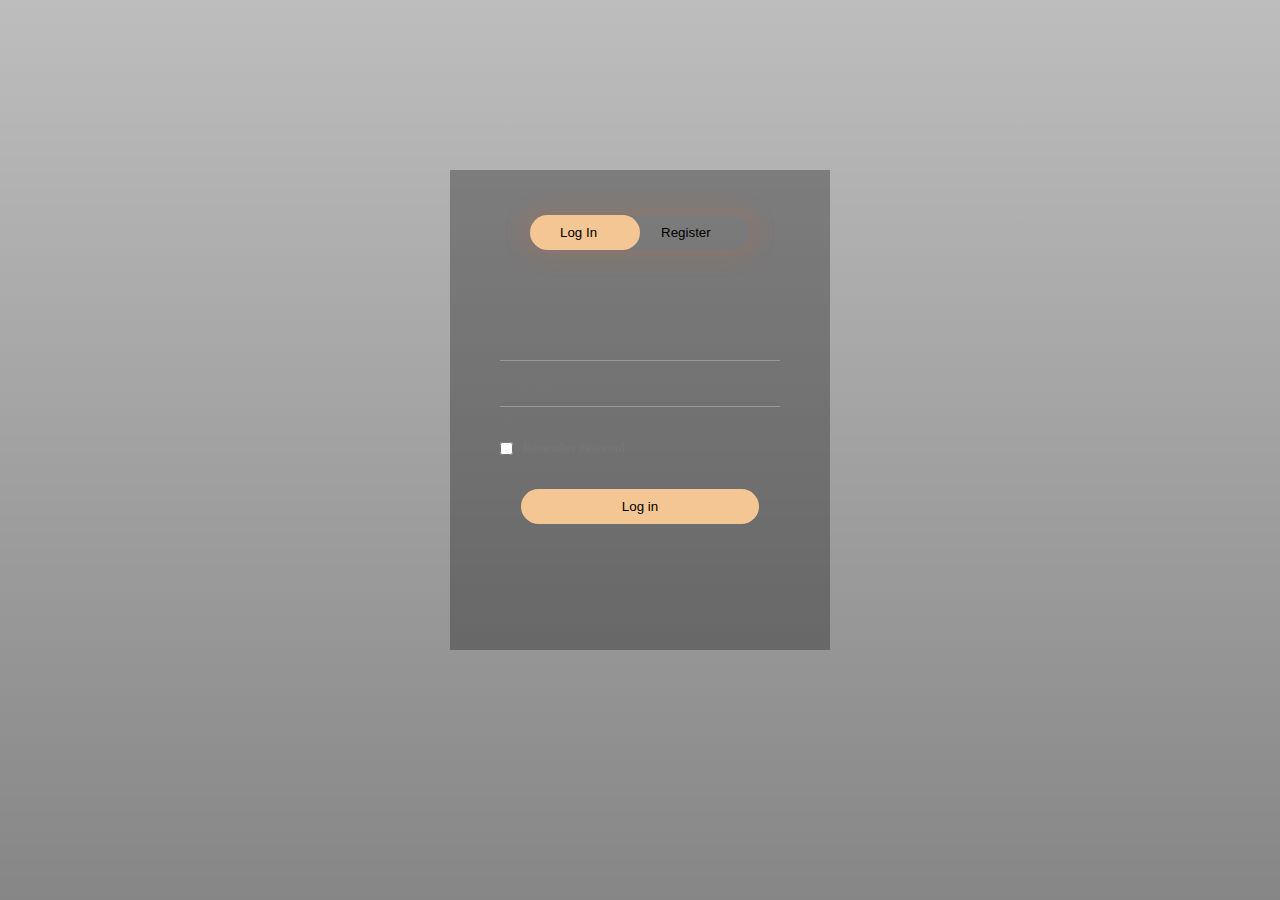
<file: index.html>
<!DOCTYPE html>
<html lang="en">

<head>
    <meta charset="UTF-8">
    <meta http-equiv="X-UA-Compatible" content="IE=edge">
    <meta name="viewport" content="width=device-width, initial-scale=1.0">
    <link rel="stylesheet" href="style.css">
    <title>Login System</title>
</head>

<body onload='document.form1.text1.focus()'>
    <div class="full-page">
        <div id='login-form' class='login-page'>
            <div class="form-box">
                <div class='button-box'>
                    <div id='btn'></div>
                    <button type='button' onclick='login()' class='toggle-btn'>Log In</button>
                    <button type='button' onclick='register()' class='toggle-btn'>Register</button>
                </div>
                <form id='login' class='input-group-login' method="post" action="loginCheck.php">

                    <input type='text' class='input-field' name="username" placeholder='Username Id' required>
                    <input type='password' class='input-field' name="password" placeholder='Enter Password' required>
                    <input type='checkbox' class='check-box'><span>Remember Password</span>
                    <button type='submit' class='submit-btn'>Log in</button>

                </form>
                <form id='register' class='input-group-register' method="post" action="register.php">

                    <input type='text' class='input-field' name="fname" placeholder='First Name' minlength="3" required>
                    <input type='text' class='input-field' name="lname" placeholder='Last Name ' minlength="3" required>
                    <input type='text' class='input-field' name="username" placeholder='Username' minlength="4" required>
                    <input type='password' class='input-field' name="password" placeholder='Enter Password'minlength="6" required>
                    <input type='number' class='input-field' name="Contactno" placeholder='Contact Number' required>
                    <input type='checkbox' class='check-box'><span>I agree to the terms and conditions</span>
                    <button type='submit'  class='submit-btn'>Register</button>

                </form>
            </div>
        </div>
    </div>
    </div>
    <script>
        var x = document.getElementById('login');
        var y = document.getElementById('register');
        var z = document.getElementById('btn');
        function register() {
            x.style.left = '-400px';
            y.style.left = '50px';
            z.style.left = '110px';
        }
        function login() {
            x.style.left = '50px';
            y.style.left = '450px';
            z.style.left = '0px';
        }
    </script>
</body>

</html>
</file>
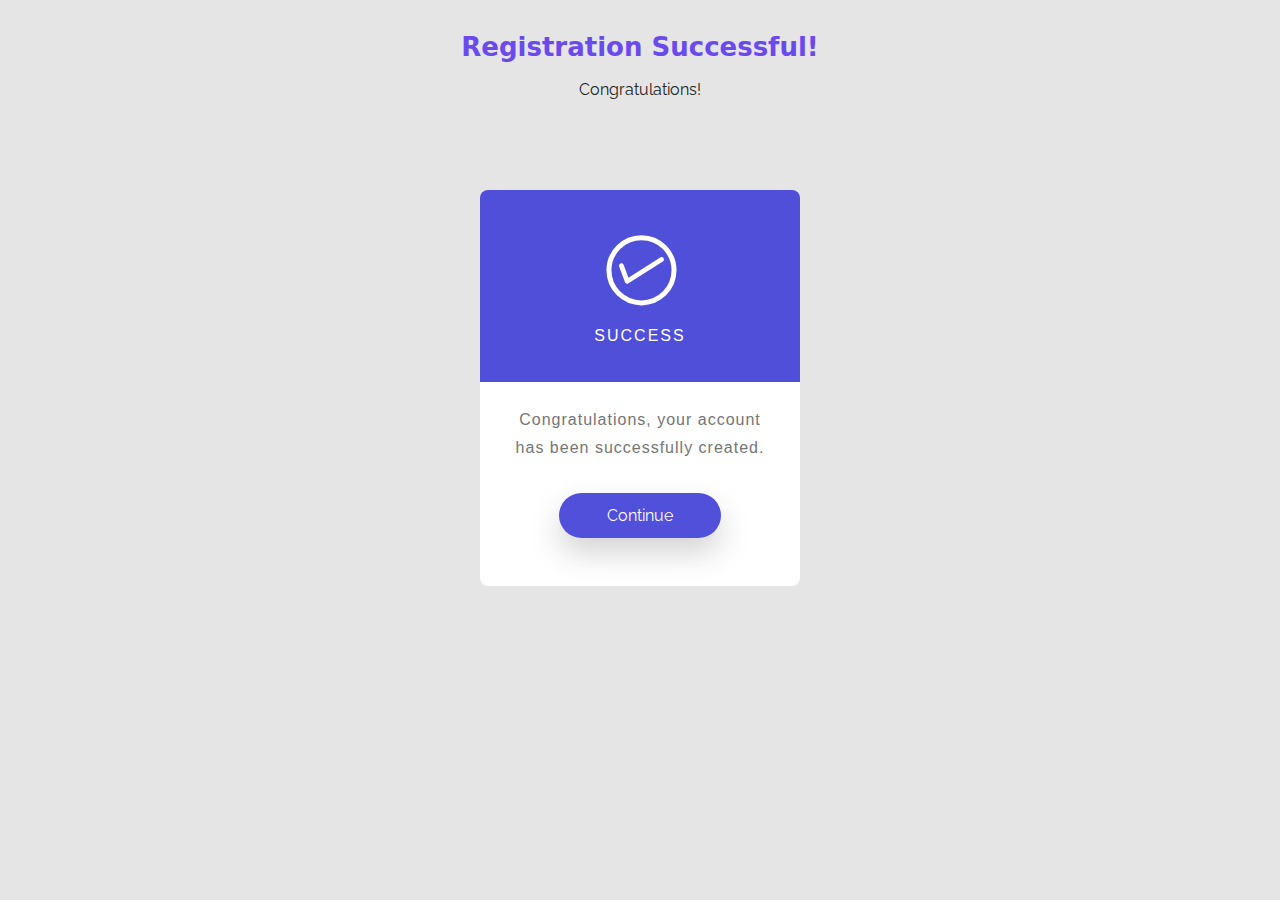
<file: registerHTML/index.html>
<!DOCTYPE html>
<html lang="en">
<head>
    <meta charset="UTF-8" />
    <meta http-equiv="X-UA-Compatible" content="IE=edge,chrome=1"> 
    <meta name="viewport" content="width=device-width, initial-scale=1.0"> 
    <title>Registration Successful </title>

    <link rel="stylesheet" href="style.css">
    <link rel="stylesheet" href="demo.css">
	
</head>
<body>
		


<header class="ScriptHeader">
    <div class="rt-container">
    	<div class="col-rt-12">
        	<div class="rt-heading">
            	<h1>Registration Successful!</h1>
                <p> Congratulations! </p>
            </div>
        </div>
    </div>
</header>

<section>
    <div class="rt-container">
          <div class="col-rt-12">
              <div class="Scriptcontent">
              
<div id='card' class="animated fadeIn">
  <div id='upper-side'>
    <?xml version="1.0" encoding="utf-8"?>
      <!DOCTYPE svg PUBLIC "-//W3C//DTD SVG 1.1//EN" "http://www.w3.org/Graphics/SVG/1.1/DTD/svg11.dtd">
      <svg version="1.1" id="checkmark" xmlns="http://www.w3.org/2000/svg" xmlns:xlink="http://www.w3.org/1999/xlink" x="0px" y="0px" xml:space="preserve">
        <path d="M131.583,92.152l-0.026-0.041c-0.713-1.118-2.197-1.447-3.316-0.734l-31.782,20.257l-4.74-12.65
	c-0.483-1.29-1.882-1.958-3.124-1.493l-0.045,0.017c-1.242,0.465-1.857,1.888-1.374,3.178l5.763,15.382
	c0.131,0.351,0.334,0.65,0.579,0.898c0.028,0.029,0.06,0.052,0.089,0.08c0.08,0.073,0.159,0.147,0.246,0.209
	c0.071,0.051,0.147,0.091,0.222,0.133c0.058,0.033,0.115,0.069,0.175,0.097c0.081,0.037,0.165,0.063,0.249,0.091
	c0.065,0.022,0.128,0.047,0.195,0.063c0.079,0.019,0.159,0.026,0.239,0.037c0.074,0.01,0.147,0.024,0.221,0.027
	c0.097,0.004,0.194-0.006,0.292-0.014c0.055-0.005,0.109-0.003,0.163-0.012c0.323-0.048,0.641-0.16,0.933-0.346l34.305-21.865
	C131.967,94.755,132.296,93.271,131.583,92.152z" />
        <circle fill="none" stroke="#ffffff" stroke-width="5" stroke-miterlimit="10" cx="109.486" cy="104.353" r="32.53" />
      </svg>
      <h3 id='status'>
      Success
    </h3>
  </div>
  <div id='lower-side'>
    <p id='message'>
      Congratulations, your account has been successfully created.
    </p>
    <a href="../index.html" id="contBtn">Continue</a>
  </div>
</div>

	</body>
</html>
</file>
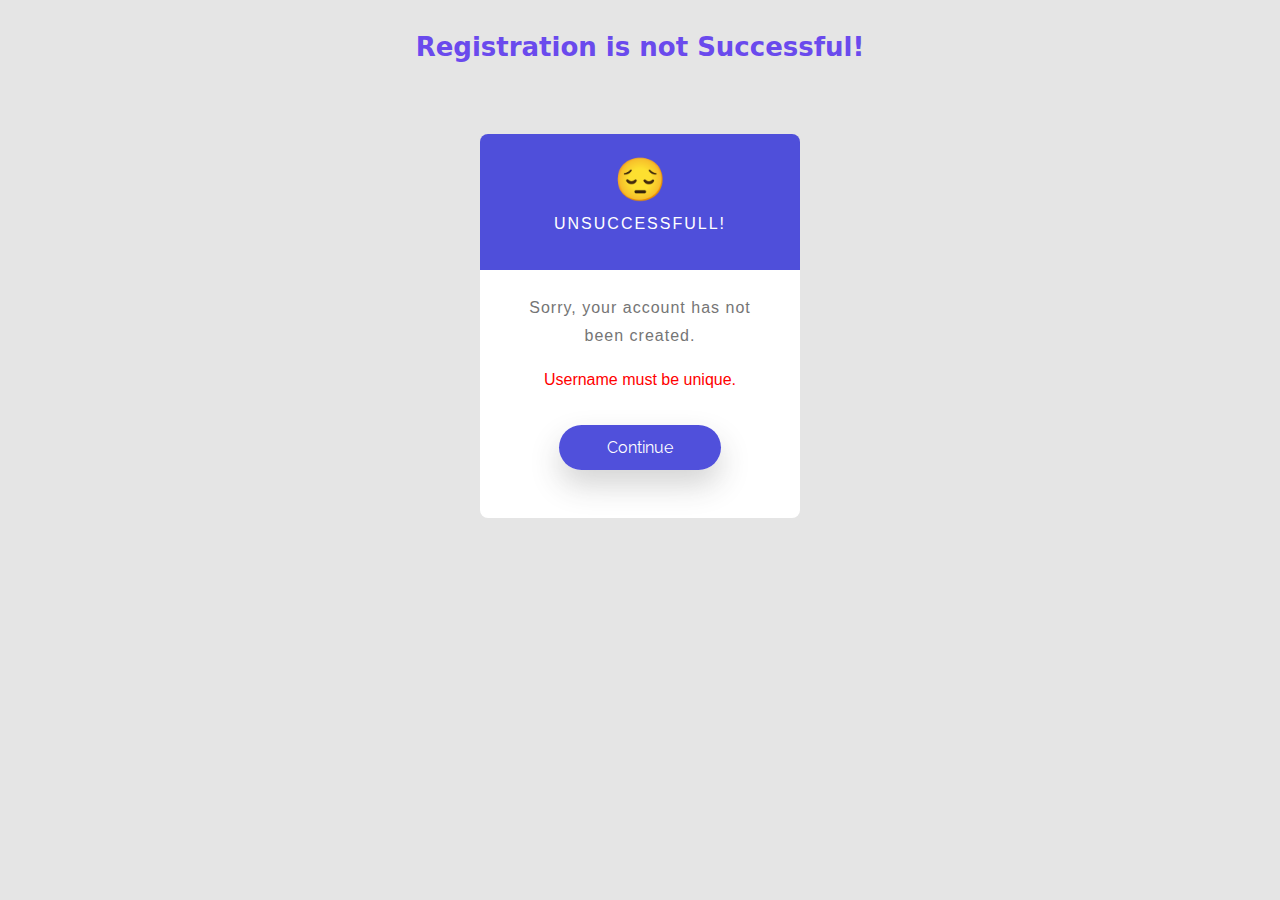
<file: error_handling/registratonError.html>
<!DOCTYPE html>
<html lang="en">
<head>
    <meta charset="UTF-8" />
    <meta http-equiv="X-UA-Compatible" content="IE=edge,chrome=1"> 
    <meta name="viewport" content="width=device-width, initial-scale=1.0"> 
    <title>Error </title>

    <link rel="stylesheet" href="style.css">
    <link rel="stylesheet" href="demo.css">
	
</head>
<body>
		


<header class="ScriptHeader">
    <div class="rt-container">
    	<div class="col-rt-12">
        	<div class="rt-heading">
            	<h1>Registration is not Successful!</h1>
            </div>
        </div>
    </div>
</header>

<section>
    <div class="rt-container">
          <div class="col-rt-12">
              <div class="Scriptcontent">
              
<div id='card' class="animated fadeIn">
  <div id='upper-side'>
    
      <span style='font-size:42px;'> &#128532 </span>
      <h3 id='status'>
      UnSuccessfull!
    </h3>
  </div>
  <div id='lower-side'>
    <p id='message'>
      Sorry, your account has not been created.
      <p style="color: red;">Username must be unique.</p>
    </p>
    <a href="../index.html" id="contBtn">Continue</a>
  </div>
</div>

	</body>
</html>
</file>
<file: style.css>
*
{
    margin: 0;
    padding: 0;
    box-sizing: border-box;
}
.full-page
{
    height: 100%;
	width: 100%;
	background-image: linear-gradient(rgba(0, 0, 0, 0.26),rgba(0, 0, 0, 0.475)),url(https://images.pexels.com/photos/747964/pexels-photo-747964.jpeg?auto=compress&cs=tinysrgb&w=1260&h=750&dpr=1);
	background-position: center;
	background-size: cover;
	position: absolute;
}

#login-form
{
    position: relative;
    top: 16vh;
}
.form-box
{
    width:380px;
	height:480px;
	position:relative;
	margin:2% auto;
	background:rgba(0,0,0,0.3);
	padding:10px;
    overflow: hidden;
}
.button-box
{
	width:220px;
	margin:35px auto;
	position:relative;
	box-shadow: 0 0 20px 9px #ff61241f;
	border-radius: 30px;
}
.toggle-btn
{
	padding:10px 30px;
	cursor:pointer;
	background:transparent;
	border:0;
	outline: none;
	position: relative;
}
#btn
{
	top: 0;
	left:0;
	position: absolute;
	width: 110px;
	height: 100%;
	background: #F3C693;
	border-radius: 30px;
	transition: .5s;
}
.input-group-login
{
	top: 150px;
	position:absolute;
	width:280px;
	transition:.5s;
}
.input-group-register
{
    top: 120px;
	position:absolute;
	width:280px;
	transition:.5s;
}
.input-field
{
	width: 100%;
	padding:10px 0;
	margin:5px 0;
	border-left:0;
	border-top:0;
	border-right:0;
	border-bottom: 1px solid #999;
	outline:none;
	background: transparent;
}
.submit-btn
{
	width: 85%;
	padding: 10px 30px;
	cursor: pointer;
	display: block;
	margin: auto;
	background: #F3C693;
	border: 0;
	outline: none;
	border-radius: 30px;
}
.check-box
{
	margin: 30px 10px 34px 0;
}
span
{
	color:#777;
	font-size:12px;
	bottom:68px;
	position:absolute;
}
#login
{
	left:50px;
}
#login input
{
	color:white;
	font-size:15;
}
#register
{
	left:450px;
}
#register input
{
	color:white;
	font-size: 15;
}
/* For chrome, Safari, Edge, Opera  */
input::-webkit-outer-spin-button,
input::-webkit-inner-spin-button {
    -webkit-appearance: none;
    margin: 0;
}
/* For firefox */
input[type=number]{
    -moz-appearance: textfield;
}
</file>
<file: registerHTML/style.css>
body {
  background: #1488EA;
}

#card {
  position: relative;
  width: 320px;
  display: block;
  margin: 40px auto;
  text-align: center;
  font-family: 'Source Sans Pro', sans-serif;
}

#upper-side {
  padding: 2em;
  background-color: rgba(73, 73, 218, 0.961);
  display: block;
  color: #fff;
  border-top-right-radius: 8px;
  border-top-left-radius: 8px;
}

#checkmark {
  font-weight: lighter;
  fill: #fff;
  margin: -3.5em auto auto 20px;
}

#status {
  font-weight: lighter;
  text-transform: uppercase;
  letter-spacing: 2px;
  font-size: 1em;
  margin-top: -.2em;
  margin-bottom: 0;
}

#lower-side {
  padding: 2em 2em 5em 2em;
  background: #fff;
  display: block;
  border-bottom-right-radius: 8px;
  border-bottom-left-radius: 8px;
}

#message {
  margin-top: -.5em;
  color: #757575;
  letter-spacing: 1px;
}

#contBtn {
  position: relative;
  top: 1.5em;
  text-decoration: none;
  background: rgba(73, 73, 218, 0.961);
  color: #fff;
  margin: auto;
  padding: .8em 3em;
  -webkit-box-shadow: 0px 15px 30px rgba(50, 50, 50, 0.21);
  -moz-box-shadow: 0px 15px 30px rgba(50, 50, 50, 0.21);
  box-shadow: 0px 15px 30px rgba(50, 50, 50, 0.21);
  border-radius: 25px;
  -webkit-transition: all .4s ease;
		-moz-transition: all .4s ease;
		-o-transition: all .4s ease;
		transition: all .4s ease;
}

#contBtn:hover {
  -webkit-box-shadow: 0px 15px 30px rgba(50, 50, 50, 0.41);
  -moz-box-shadow: 0px 15px 30px rgba(50, 50, 50, 0.41);
  box-shadow: 0px 15px 30px rgba(50, 50, 50, 0.41);
  -webkit-transition: all .4s ease;
		-moz-transition: all .4s ease;
		-o-transition: all .4s ease;
		transition: all .4s ease;
}
</file>
<file: registerHTML/demo.css>
@import url('https://fonts.googleapis.com/css?family=Raleway:400,500,600,700,800,900');



html {
  box-sizing: border-box;
}
*, *:before, *:after {
  box-sizing: inherit;
}

article, header, section, aside, details, figcaption, figure, footer, header, hgroup, main, nav, section, summary {
    display: block;
}
body {
    background:#e5e5e5 none repeat scroll 0 0;
    color: #222;
    font-size: 100%;
    line-height: 24px;
    margin: 0;
	padding:0;
	font-family: "Raleway",sans-serif;
}
a{
	font-family: "Raleway",sans-serif;
	text-decoration: none;
	outline: none;
}
a:hover, a:focus {
	color: #373e18;
}
section {
    float: left;
    width: 100%;
	padding-bottom:3em;
}
h2 {
    color: #1a0e0e;
    font-size: 26px;
    font-weight: 700;
    margin: 0;
    line-height: normal;
	text-transform:uppercase;
}
h2 span {
    display: block;
    padding: 0;
    font-size: 18px;
    opacity: 0.7;
    margin-top: 5px;
	text-transform:uppercase;
}

#float-right{
	float:right;	
}



/* ******************************************************
	Script Header
*********************************************************/

.ScriptHeader {
    float: left;
    width: 100%;
    padding: 2em 0;
}
.rt-heading {
    margin: 0 auto;
	text-align:center;
}
.Scriptcontent{
	line-height:28px;	
}
.ScriptHeader h1{
	font-family: "brandon-grotesque", "Brandon Grotesque", "Source Sans Pro", "Segoe UI", Frutiger, "Frutiger Linotype", "Dejavu Sans", "Helvetica Neue", Arial, sans-serif;
  text-rendering: optimizeLegibility;
  -webkit-font-smoothing: antialiased;
    color: #6a4aed;
    font-size: 26px;
    font-weight: 700;
    margin: 0;
    line-height: normal;

}
.ScriptHeader h2 {
    color: #312c8f;
    font-size: 20px;
    font-weight: 400;
    margin: 5px 0 0;
    line-height: normal;

}
.ScriptHeader h1 span {
    display: block;
    padding: 0;
    font-size: 22px;
    opacity: 0.7;
    margin-top: 5px;

}
.ScriptHeader span {
    display: block;
    padding: 0;
    font-size: 22px;
    opacity: 0.7;
    margin-top: 5px;
}




/* ******************************************************
	Live Demo
*********************************************************/





/* ******************************************************
	Responsive Grids
*********************************************************/

.rt-container {
	margin: 0 auto;
	padding-left:12px;
	padding-right:12px;
}
.rt-row:before, .rt-row:after {
  display: table;
  line-height: 0;
  content: "";
}

.rt-row:after {
  clear: both;
}
[class^="col-rt-"] {
  box-sizing: border-box;
  -webkit-box-sizing: border-box;
  -moz-box-sizing: border-box;
  -o-box-sizing: border-box;
  -ms-box-sizing: border-box;
  padding: 0 15px;
  min-height: 1px;
  position: relative;
}


@media (min-width: 768px) {
  .rt-container {
    width: 750px;
  }
  [class^="col-rt-"] {
    float: left;
    width: 49.9999999999%;
  }
  .col-rt-6, .col-rt-12 {
    width: 100%;
  }
  
}

@media (min-width: 1200px) {
	.rt-container {
		width: 1170px;
	}
	.col-rt-1 {
		width:16.6%;
	}
	.col-rt-2 {
		width:30.33%;
	}
	.col-rt-3 {
		width:50%;
	}
	.col-rt-4 {
		width: 67.664%;
	}
	.col-rt-5 {
		width: 83.33%;
	}
	

}

@media only screen and (min-width:240px) and (max-width: 768px){
	 .ScriptTop h1, .ScriptTop ul {
		text-align: center;
	}
	.ScriptTop h1{
		margin-top:0;
		margin-bottom:15px;
	}
	.ScriptTop ul{
		 margin-top:12px;		
	}
	
	.ScriptHeader h1,
	.ScriptHeader h2, 
	.scriptnav ul{
		text-align:center;	
	}
	.scriptnav ul{
		 margin-top:12px;		
	}
	#float-right{
		float:none;	
	}
	
}
</file>
<file: error_handling/style.css>
body {
  background: #1488EA;
}

#card {
  position: relative;
  width: 320px;
  display: block;
  margin: 40px auto;
  text-align: center;
  font-family: 'Source Sans Pro', sans-serif;
}

#upper-side {
  padding: 2em;
  background-color: rgba(73, 73, 218, 0.961);
  display: block;
  color: #fff;
  border-top-right-radius: 8px;
  border-top-left-radius: 8px;
}

#checkmark {
  font-weight: lighter;
  fill: #fff;
  margin: -3.5em auto auto 20px;
}

#status {
  font-weight: lighter;
  text-transform: uppercase;
  letter-spacing: 2px;
  font-size: 1em;
  margin-top: -.2em;
  margin-bottom: 0;
  padding-top: 10px;
}

#lower-side {
  padding: 2em 2em 5em 2em;
  background: #fff;
  display: block;
  border-bottom-right-radius: 8px;
  border-bottom-left-radius: 8px;
}

#message {
  margin-top: -.5em;
  color: #757575;
  letter-spacing: 1px;
}

#contBtn {
  position: relative;
  top: 1.5em;
  text-decoration: none;
  background: rgba(73, 73, 218, 0.961);
  color: #fff;
  margin: auto;
  padding: .8em 3em;
  -webkit-box-shadow: 0px 15px 30px rgba(50, 50, 50, 0.21);
  -moz-box-shadow: 0px 15px 30px rgba(50, 50, 50, 0.21);
  box-shadow: 0px 15px 30px rgba(50, 50, 50, 0.21);
  border-radius: 25px;
  -webkit-transition: all .4s ease;
		-moz-transition: all .4s ease;
		-o-transition: all .4s ease;
		transition: all .4s ease;
}

#contBtn:hover {
  -webkit-box-shadow: 0px 15px 30px rgba(50, 50, 50, 0.41);
  -moz-box-shadow: 0px 15px 30px rgba(50, 50, 50, 0.41);
  box-shadow: 0px 15px 30px rgba(50, 50, 50, 0.41);
  -webkit-transition: all .4s ease;
		-moz-transition: all .4s ease;
		-o-transition: all .4s ease;
		transition: all .4s ease;
}
</file>
<file: error_handling/demo.css>
@import url('https://fonts.googleapis.com/css?family=Raleway:400,500,600,700,800,900');



html {
  box-sizing: border-box;
}
*, *:before, *:after {
  box-sizing: inherit;
}

article, header, section, aside, details, figcaption, figure, footer, header, hgroup, main, nav, section, summary {
    display: block;
}
body {
    background:#e5e5e5 none repeat scroll 0 0;
    color: #222;
    font-size: 100%;
    line-height: 24px;
    margin: 0;
	padding:0;
	font-family: "Raleway",sans-serif;
}
a{
	font-family: "Raleway",sans-serif;
	text-decoration: none;
	outline: none;
}
a:hover, a:focus {
	color: #373e18;
}
section {
    float: left;
    width: 100%;
	padding-bottom:3em;
}
h2 {
    color: #1a0e0e;
    font-size: 26px;
    font-weight: 700;
    margin: 0;
    line-height: normal;
	text-transform:uppercase;
}
h2 span {
    display: block;
    padding: 0;
    font-size: 18px;
    opacity: 0.7;
    margin-top: 5px;
	text-transform:uppercase;
}

#float-right{
	float:right;	
}



/* ******************************************************
	Script Header
*********************************************************/

.ScriptHeader {
    float: left;
    width: 100%;
    padding: 2em 0;
}
.rt-heading {
    margin: 0 auto;
	text-align:center;
}
.Scriptcontent{
	line-height:28px;	
}
.ScriptHeader h1{
	font-family: "brandon-grotesque", "Brandon Grotesque", "Source Sans Pro", "Segoe UI", Frutiger, "Frutiger Linotype", "Dejavu Sans", "Helvetica Neue", Arial, sans-serif;
  text-rendering: optimizeLegibility;
  -webkit-font-smoothing: antialiased;
    color: #6a4aed;
    font-size: 26px;
    font-weight: 700;
    margin: 0;
    line-height: normal;

}
.ScriptHeader h2 {
    color: #312c8f;
    font-size: 20px;
    font-weight: 400;
    margin: 5px 0 0;
    line-height: normal;

}
.ScriptHeader h1 span {
    display: block;
    padding: 0;
    font-size: 22px;
    opacity: 0.7;
    margin-top: 5px;

}
.ScriptHeader span {
    display: block;
    padding: 0;
    font-size: 22px;
    opacity: 0.7;
    margin-top: 5px;
}




/* ******************************************************
	Live Demo
*********************************************************/





/* ******************************************************
	Responsive Grids
*********************************************************/

.rt-container {
	margin: 0 auto;
	padding-left:12px;
	padding-right:12px;
}
.rt-row:before, .rt-row:after {
  display: table;
  line-height: 0;
  content: "";
}

.rt-row:after {
  clear: both;
}
[class^="col-rt-"] {
  box-sizing: border-box;
  -webkit-box-sizing: border-box;
  -moz-box-sizing: border-box;
  -o-box-sizing: border-box;
  -ms-box-sizing: border-box;
  padding: 0 15px;
  min-height: 1px;
  position: relative;
}


@media (min-width: 768px) {
  .rt-container {
    width: 750px;
  }
  [class^="col-rt-"] {
    float: left;
    width: 49.9999999999%;
  }
  .col-rt-6, .col-rt-12 {
    width: 100%;
  }
  
}

@media (min-width: 1200px) {
	.rt-container {
		width: 1170px;
	}
	.col-rt-1 {
		width:16.6%;
	}
	.col-rt-2 {
		width:30.33%;
	}
	.col-rt-3 {
		width:50%;
	}
	.col-rt-4 {
		width: 67.664%;
	}
	.col-rt-5 {
		width: 83.33%;
	}
	

}

@media only screen and (min-width:240px) and (max-width: 768px){
	 .ScriptTop h1, .ScriptTop ul {
		text-align: center;
	}
	.ScriptTop h1{
		margin-top:0;
		margin-bottom:15px;
	}
	.ScriptTop ul{
		 margin-top:12px;		
	}
	
	.ScriptHeader h1,
	.ScriptHeader h2, 
	.scriptnav ul{
		text-align:center;	
	}
	.scriptnav ul{
		 margin-top:12px;		
	}
	#float-right{
		float:none;	
	}
	
}
</file>
